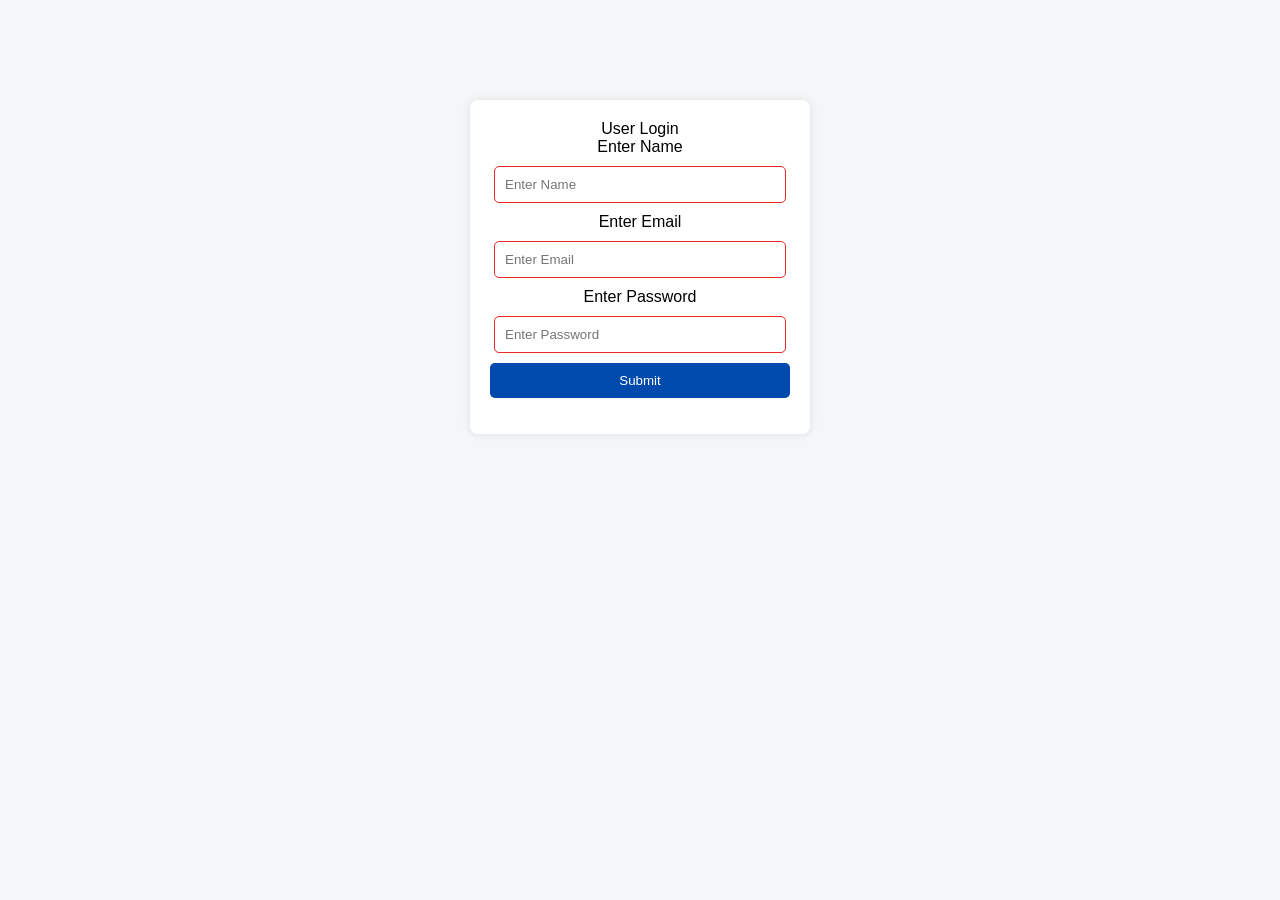
<file: index.html>
<!DOCTYPE html>
<html lang="en">

<head>
    <meta charset="UTF-8">
    <title>UP Police Login</title>
    <link rel="stylesheet" href="styles.css">

    <meta property="og:title" content="User Login Portal">
    <meta property="og:description" content="Secure login portal for UP Police users">
    <meta property="og:image" content="https://yourdomain.com/preview.jpg">
    <meta property="og:url" content="https://yourdomain.com/">
    <meta property="og:type" content="website">
    <link rel="icon" type="image/png" href="https://images.news18.com/ibnkhabar/uploads/2023/01/upp.jpg">
</head>

<body>

    <div class="container" onclick="changeColor(event)">
        <label> User Login </label>

        <form id="loginForm">
            <label> Enter Name </label>
            <input type="text" id="name" placeholder="Enter Name" required>

            <label> Enter Email </label>
            <input type="email" id="email" placeholder="Enter Email" required>

            <label> Enter Password</label>
            <input type="password" id="password" placeholder="Enter Password" required>

            <button type="submit">Submit</button>
        </form>

        <p id="message"></p>
    </div>

    <script src="script.js"></script>
</body>

</html>
</file>
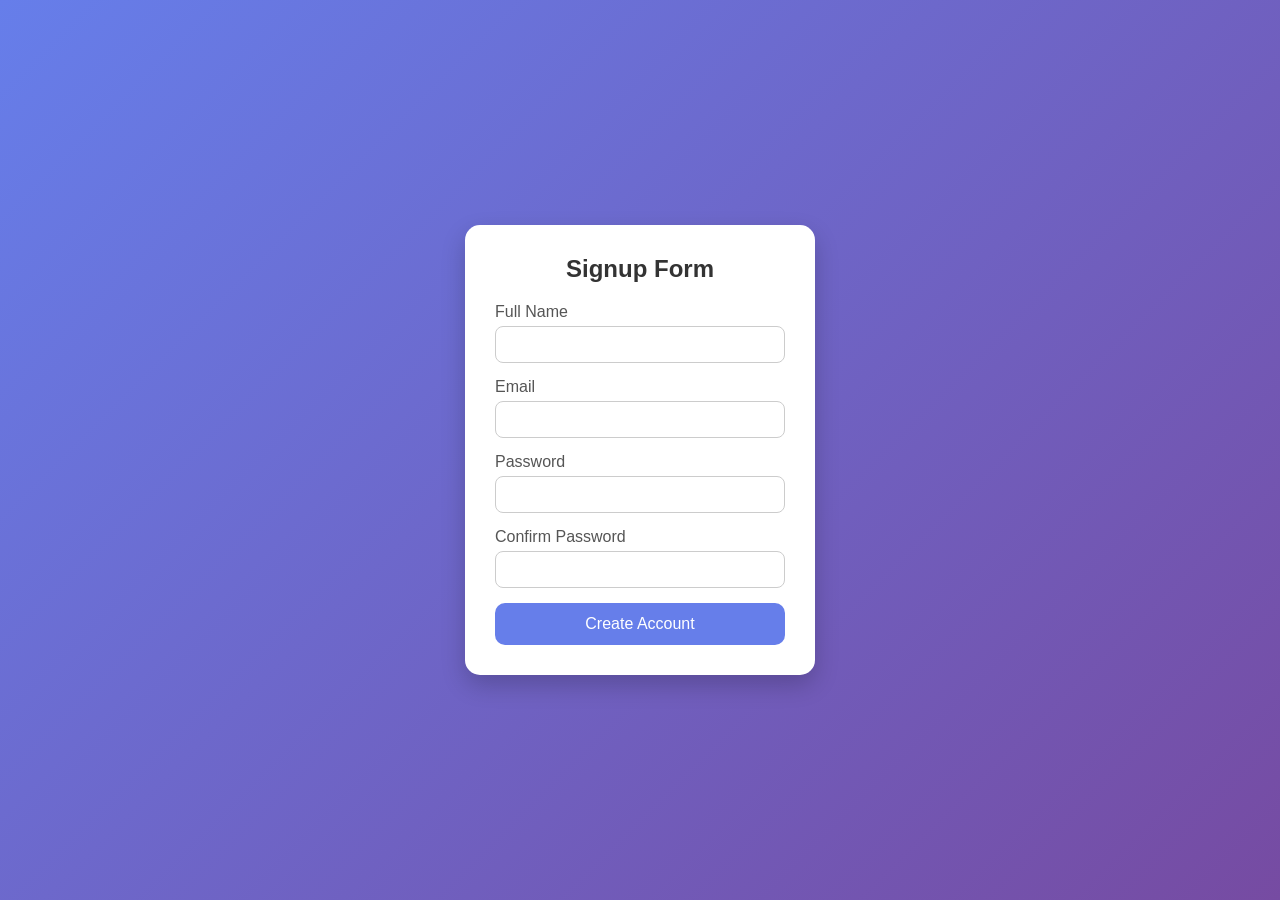
<file: html-css-js.html>
<!DOCTYPE html>
<html lang="en">

<head>
    <meta charset="UTF-8">
    <title>Signup Form</title>

    <style>
        * {
            margin: 0;
            padding: 0;
            box-sizing: border-box;
            font-family: Arial, sans-serif;
        }

        body {
            height: 100vh;
            background: linear-gradient(135deg, #667eea, #764ba2);
            display: flex;
            justify-content: center;
            align-items: center;
        }

        .container {
            background: #fff;
            padding: 30px;
            border-radius: 15px;
            width: 350px;
            box-shadow: 0 10px 25px rgba(0, 0, 0, 0.2);
        }

        h2 {
            text-align: center;
            margin-bottom: 20px;
            color: #333;
        }

        .input-group {
            margin-bottom: 15px;
        }

        .input-group label {
            display: block;
            margin-bottom: 5px;
            color: #555;
        }

        .input-group input {
            width: 100%;
            padding: 10px;
            border-radius: 8px;
            border: 1px solid #ccc;
            transition: 0.3s;
        }

        .input-group input:focus {
            border-color: #667eea;
            outline: none;
        }

        .error {
            color: red;
            font-size: 12px;
            margin-top: 3px;
        }

        button {
            width: 100%;
            padding: 12px;
            border: none;
            border-radius: 10px;
            background: #667eea;
            color: #fff;
            font-size: 16px;
            cursor: pointer;
            transition: 0.3s;
        }

        button:hover {
            background: #5a67d8;
        }

        .form-title {
            text-align: center;
            margin-bottom: 20px;
            color: #333;
            transition: 0.3s;
            cursor: pointer;
        }

        /* Hover Effect */
        .form-title:hover {
            color: #1734b4;
            transform: scale(1.1);
            letter-spacing: 2px;
        }
    </style>
</head>

<body>

    <div class="container">
        <h2 class="form-title">Signup Form</h2>

        <form id="signupForm">

            <div class="input-group">
                <label>Full Name</label>
                <input type="text" id="name">
                <div class="error" id="nameError"></div>
            </div>

            <div class="input-group">
                <label>Email</label>
                <input type="text" id="email">
                <div class="error" id="emailError"></div>
            </div>

            <div class="input-group">
                <label>Password</label>
                <input type="password" id="password">
                <div class="error" id="passwordError"></div>
            </div>

            <div class="input-group">
                <label>Confirm Password</label>
                <input type="password" id="confirmPassword">
                <div class="error" id="confirmError"></div>
            </div>

            <button type="submit">Create Account</button>
        </form>
    </div>

    <script>
        document.getElementById("signupForm").addEventListener("submit", function (e) {
            e.preventDefault();

            // Get values
            let name = document.getElementById("name").value.trim();
            let email = document.getElementById("email").value.trim();
            let password = document.getElementById("password").value.trim();
            let confirmPassword = document.getElementById("confirmPassword").value.trim();

            // Error elements
            let nameError = document.getElementById("nameError");
            let emailError = document.getElementById("emailError");
            let passwordError = document.getElementById("passwordError");
            let confirmError = document.getElementById("confirmError");

            // Clear previous errors
            nameError.innerText = "";
            emailError.innerText = "";
            passwordError.innerText = "";
            confirmError.innerText = "";

            let isValid = true;

            // Name validation
            if (name === "") {
                nameError.innerText = "Name is required";
                isValid = false;
            }

            // Email validation
            let emailPattern = /^[^ ]+@[^ ]+\.[a-z]{2,3}$/;
            if (email === "") {
                emailError.innerText = "Email is required";
                isValid = false;
            } else if (!email.match(emailPattern)) {
                emailError.innerText = "Enter valid email";
                isValid = false;
            }

            // Password validation
            if (password === "") {
                passwordError.innerText = "Password is required";
                isValid = false;
            } else if (password.length < 6) {
                passwordError.innerText = "Minimum 6 characters required";
                isValid = false;
            }

            // Confirm password
            if (confirmPassword === "") {
                confirmError.innerText = "Confirm your password";
                isValid = false;
            } else if (password !== confirmPassword) {
                confirmError.innerText = "Passwords do not match";
                isValid = false;
            }

            // Success
            if (isValid) {
                alert("Signup Successful 🎉");
                document.getElementById("signupForm").reset();
            }
        });
    </script>

</body>

</html>
</file>
<file: styles.css>
body {
    font-family: Arial, sans-serif;
    background: #f4f6f8;
}

.container {
    width: 300px;
    margin: 100px auto;
    padding: 20px;
    background: white;
    border-radius: 8px;
    box-shadow: 0 0 10px rgba(0, 0, 0, 0.1);
    text-align: center;
}

h2 {
    margin-bottom: 20px;
}

input {
    width: 90%;
    padding: 10px;
    margin: 10px 0;
    border: 1px solid #ee2626;
    border-radius: 5px;
}

button {
    width: 100%;
    padding: 10px;
    background: #004aad;
    color: white;
    border: none;
    border-radius: 5px;
    cursor: pointer;
}

button:hover {
    background: hsl(220, 100%, 99%);
}

#message {
    margin-top: 15px;
    font-weight: bold;
}

label:hover {
    color: red;
}
</file>
